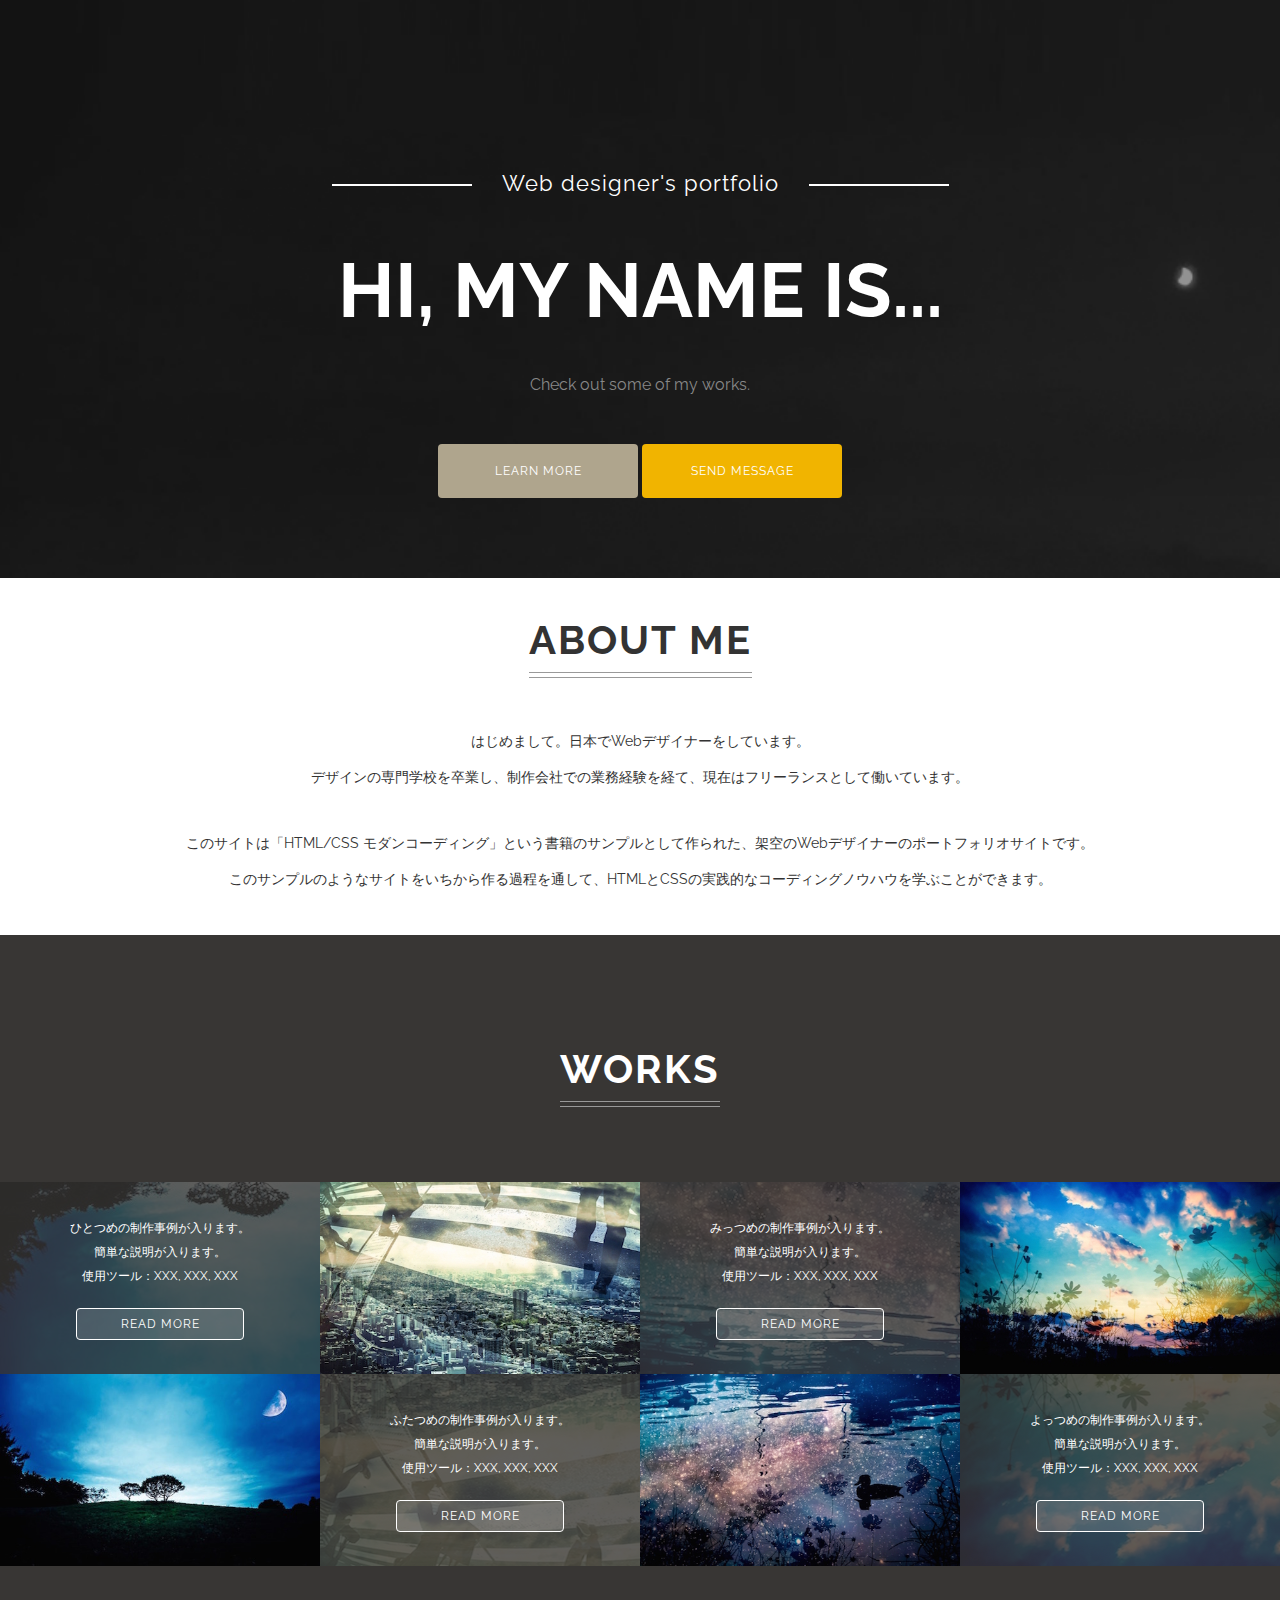
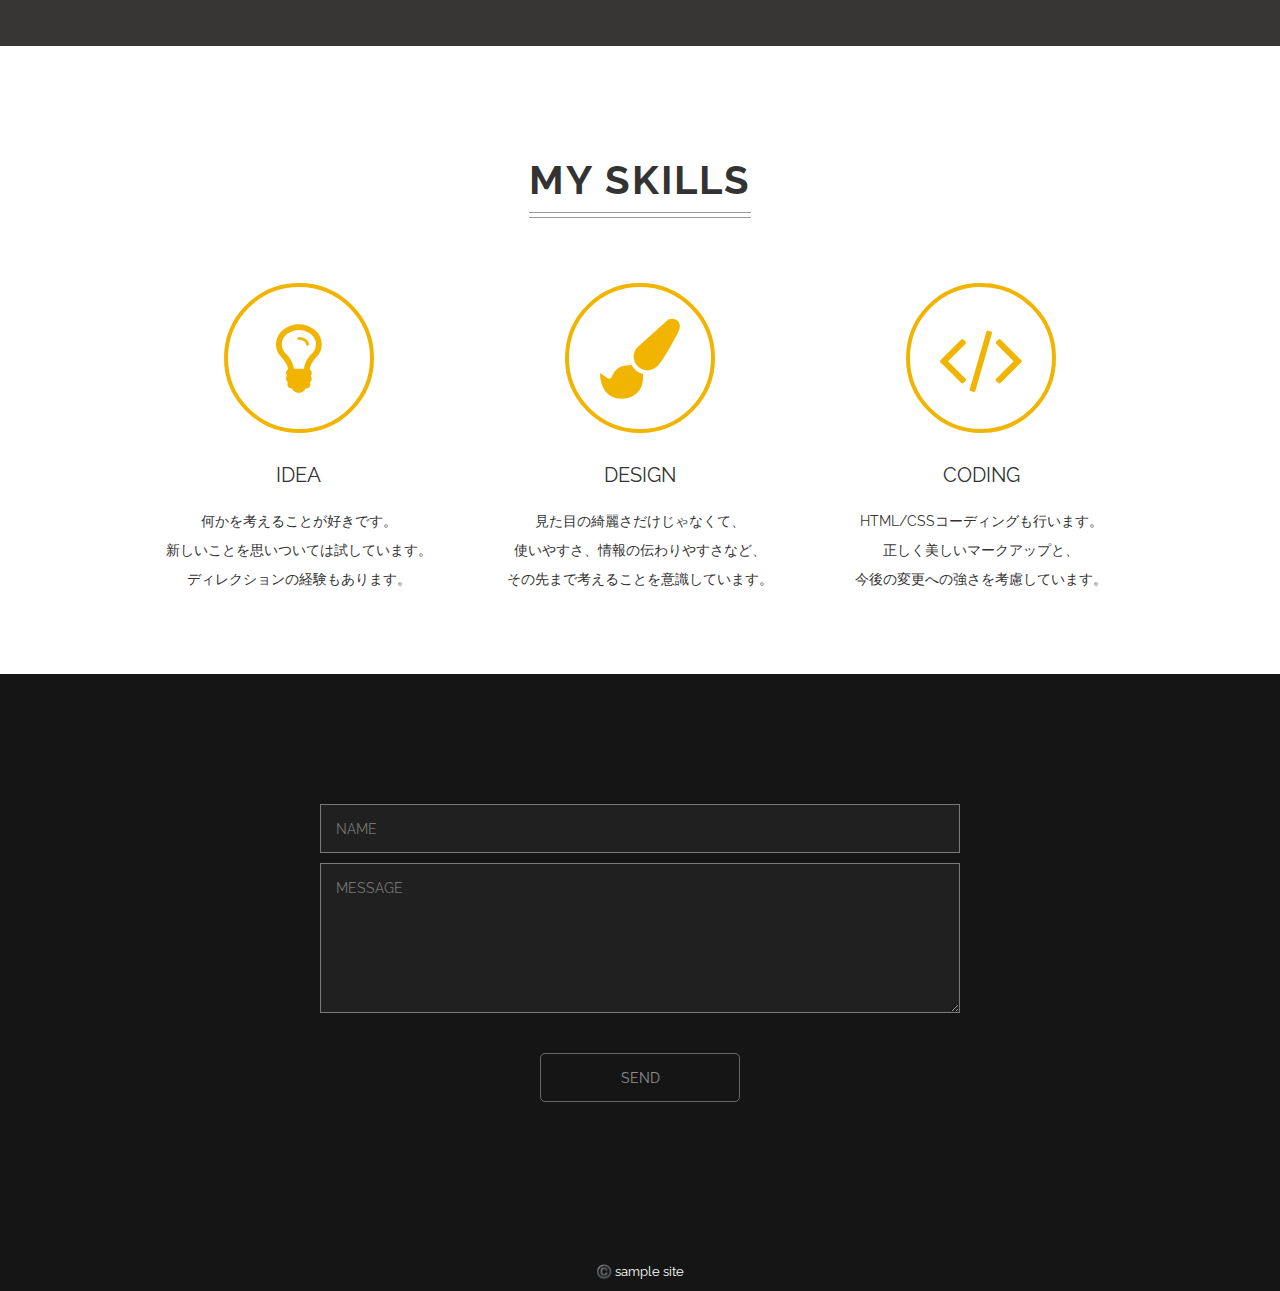
<file: mcoding/singlepage-layout/index.html>
<!DOCTYPE html>
<html lang="ja">
<head>
  <meta charset="utf-8">
  <meta name="viewport" content="width=device-width, initial-scale=1.0, minimum-scale=1.0">
  <title>シングルページレイアウト</title>
  <link href="https://fonts.googleapis.com/css?family=Raleway:400,700" rel="stylesheet">
  <link rel="stylesheet" href="http://maxcdn.bootstrapcdn.com/font-awesome/4.3.0/css/font-awesome.min.css">
  <link rel="stylesheet" href="css/normalize.css">
  <link rel="stylesheet" href="css/style.css">
</head>
<body>
  <header class="header">
    <p class="site-title-sub">Web designer's portfolio</p>
    <h1 class="site-title">HI, MY NAME IS...</h1>
    <p class="site-description">Check out some of my works.</p>
    <div class="buttons">
      <a class="button" href="#about">LEARN MORE</a>
      <a class="button button-showy" href="#contact">SEND MESSAGE</a>
    </div>
  </header>
  <section class="about" id="about">
    <h2 class="heading">ABOUT ME</h2>
    <p class="about-text">
      はじめまして。日本でWebデザイナーをしています。<br>
      デザインの専門学校を卒業し、制作会社での業務経験を経て、現在はフリーランスとして働いています。
    </p>
    <p class="about-text">
      このサイトは「HTML/CSS モダンコーディング」という書籍のサンプルとして作られた、架空のWebデザイナーのポートフォリオサイトです。<br>
      このサンプルのようなサイトをいちから作る過程を通して、HTMLとCSSの実践的なコーディングノウハウを学ぶことができます。
    </p>
  </section>
  <section class="works" id="works">
  <h2 class="heading">WORKS</h2>
  <div class="works-wrapper">
    <div class="work-box tree">
      <img class="work-image" src="images/tree.jpg" alt="制作事例1">
      <div class="work-description">
        <div class="work-description-inner">
          <p class="work-text">
            ひとつめの制作事例が入ります。<br>
            簡単な説明が入ります。<br>
            使用ツール：XXX, XXX, XXX<br>
            <a href="#" class="button button-ghost">READ MORE</a>
          </p>
        </div>
      </div>
    </div>
    <div class="work-box building">
      <img class="work-image" src="images/building.jpg" alt="制作事例2">
      <div class="work-description">
        <div class="work-description-inner">
          <p class="work-text">
            ふたつめの制作事例が入ります。<br>
            簡単な説明が入ります。<br>
            使用ツール：XXX, XXX, XXX<br>
            <a href="#" class="button button-ghost">READ MORE</a>
          </p>
        </div>
      </div>
    </div>
    <div class="work-box lake">
      <img class="work-image" src="images/lake.jpg" alt="制作事例3">
      <div class="work-description">
        <div class="work-description-inner">
          <p class="work-text">
            みっつめの制作事例が入ります。<br>
            簡単な説明が入ります。<br>
            使用ツール：XXX, XXX, XXX<br>
            <a href="#" class="button button-ghost">READ MORE</a>
          </p>
        </div>
      </div>
    </div>
    <div class="work-box sky">
      <img class="work-image" src="images/sky.jpg" alt="制作事例4">
      <div class="work-description">
        <div class="work-description-inner">
          <p class="work-text">
            よっつめの制作事例が入ります。<br>
            簡単な説明が入ります。<br>
            使用ツール：XXX, XXX, XXX<br>
            <a href="#" class="button button-ghost">READ MORE</a>
          </p>
        </div>
      </div>
    </div>
  </div>
  </section>
  <section class="skills" id="skills">
    <h2 class="heading">MY SKILLS</h2>
    <div class="skills-wrapper">
      <div class="skill-box">
        <i class="skill-icon fa fa-lightbulb-o"></i>
        <div class="skill-title">IDEA</div>
        <p class="skill-text">
          何かを考えることが好きです。<br>
          新しいことを思いついては試しています。<br>
          ディレクションの経験もあります。
        </p>
      </div>
      <div class="skill-box">
        <i class="skill-icon fa fa-paint-brush"></i>
        <div class="skill-title">DESIGN</div>
        <p class="skill-text">
          見た目の綺麗さだけじゃなくて、<br>
          使いやすさ、情報の伝わりやすさなど、<br>
          その先まで考えることを意識しています。
        </p>
      </div>
      <div class="skill-box">
        <i class="skill-icon fa fa-code"></i>
        <div class="skill-title">CODING</div>
        <p class="skill-text">
          HTML/CSSコーディングも行います。<br>
          正しく美しいマークアップと、<br>
          今後の変更への強さを考慮しています。
        </p>
      </div>
    </div>
  </section>
  <section class="contact" id="contact">
    <form class="contact-form">
      <input type="text" name="name" placeholder="NAME">
      <textarea name="message" placeholder="MESSAGE"></textarea>
      <input type="submit" value="SEND">
    </form>
    <script src="lib/placeholders.min.js"></script>
  </section>
  <footer class="footer" id="footer">
    ©️ sample site
  </footer>
</body>
</html>
</file>
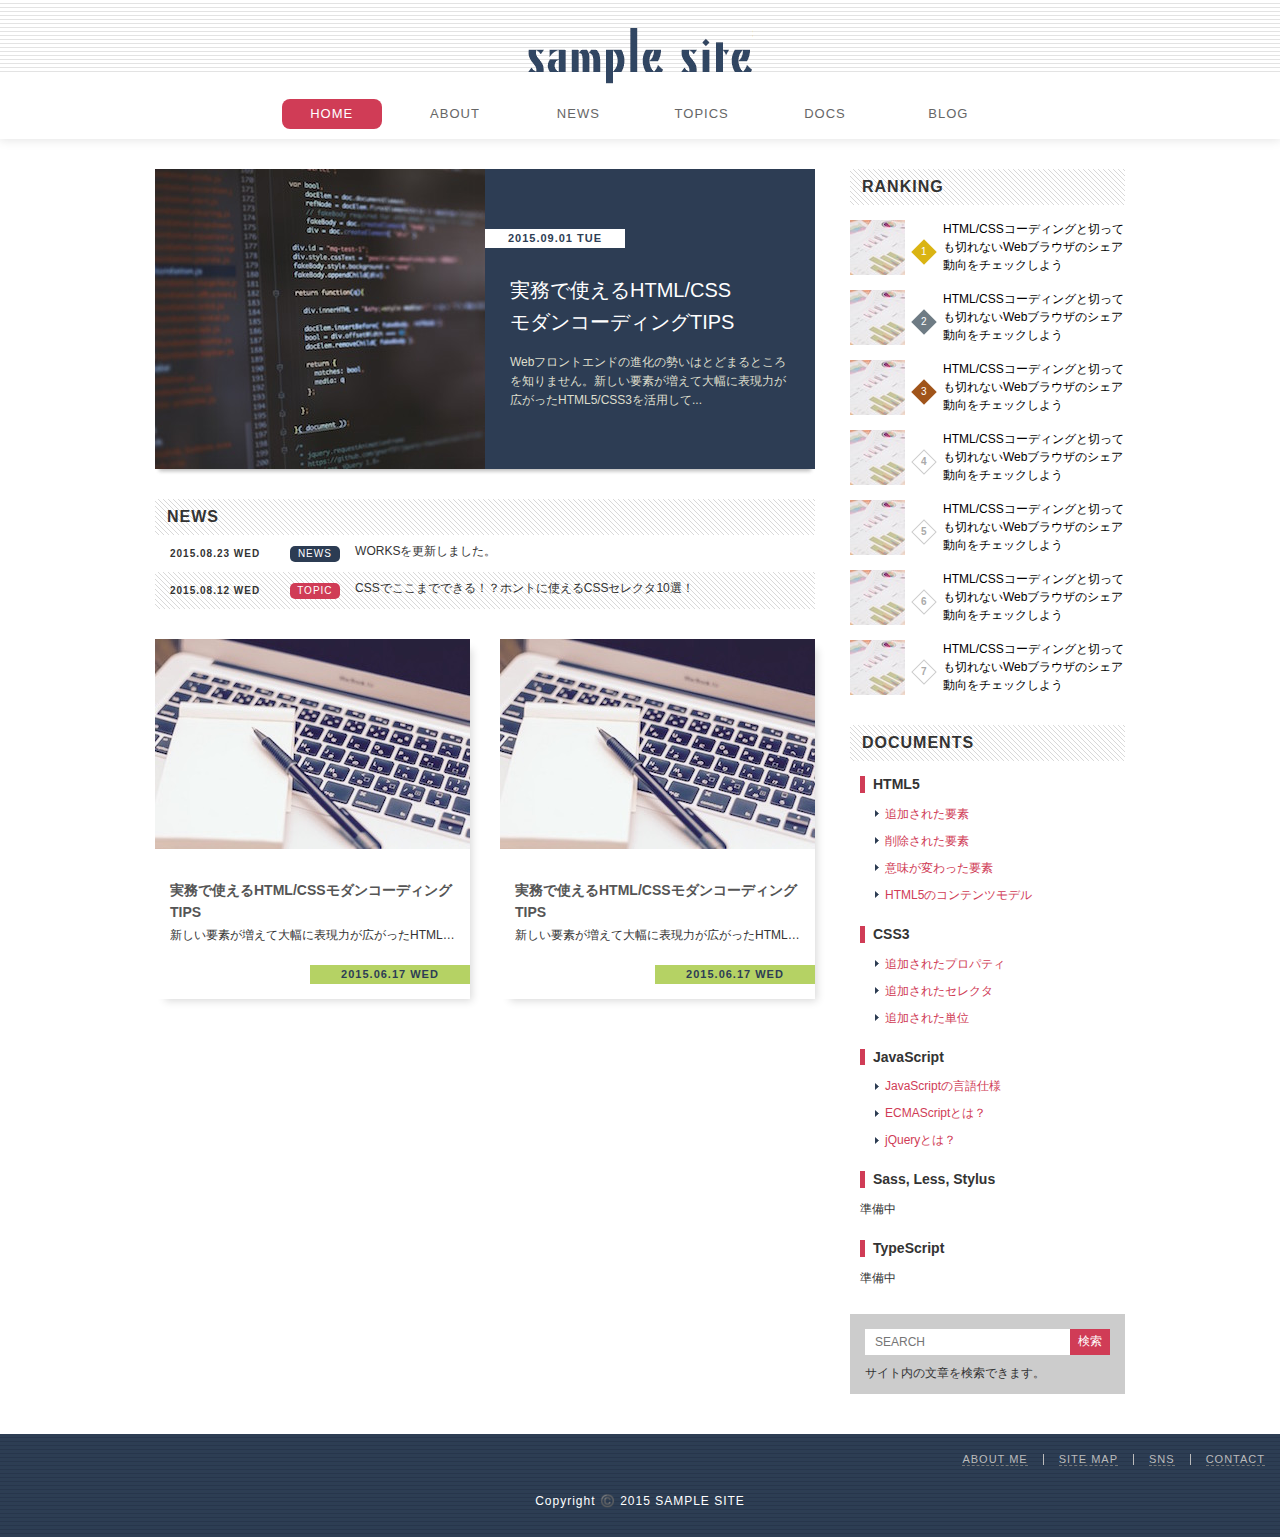
<file: mcoding/standard-layout/index.html>
<!DOCTYPE html>
<html lang="ja">

<head>
  <meta charset="utf-8">
  <title>スタンダードレイアウト</title>
  <link rel="stylesheet" href="css/reset.css">
  <link rel="stylesheet" href="css/style.css">
</head>

<body>
  <header class="header">
    <h1 class="logo">
      <a href="/">SAMPLE SITE</a>
    </h1>
    <nav class="global-nav">
      <ui>
        <li class="nav-item active"><a href='#'>HOME</a></li>
        <li class="nav-item"><a href='#'>ABOUT</a></li>
        <li class="nav-item"><a href='#'>NEWS</a></li>
        <li class="nav-item"><a href='#'>TOPICS</a></li>
        <li class="nav-item"><a href='#'>DOCS</a></li>
        <li class="nav-item"><a href='#'>BLOG</a></li>
      </ui>
    </nav>
  </header>
  <div class="wrapper clearfix">
    <main class="main">
      <section class="hot-topic">
        <h2 class="hidden">HOT TOPIC</h2>
        <a href="#" class="hot-topic clearfix">
          <img class="image" src="./images/hot-topic.jpg" alt="コーディング画面">
          <div class="content">
            <h3 class="title">実務で使えるHTML/CSS<br>モダンコーディングTIPS</h3>
            <p class="desc">Webフロントエンドの進化の勢いはとどまるところを知りません。新しい要素が増えて大幅に表現力が広がったHTML5/CSS3を活用して...</p>
            <time class="date" datetime="2015-09-01">2015.09.01 TUE</time>
          </div>
        </a>
      </section>
      <section class="news">
        <h2 class="heading">NEWS</h2>
        <ul class="scroll-list">
          <li class="scroll-item">
            <a href="#">
              <time class="date" datetime="2015-08-23">2015.08.23 WED</time>
              <span class="category news">NEWS</span>
              <span class="title">WORKSを更新しました。</span>
            </a>
          </li>
          <li class="scroll-item">
            <a href="#">
              <time class="date" datetime="2015-08-12">2015.08.12 WED</time>
              <span class="category">TOPIC</span>
              <span class="title">CSSでここまでできる！？ホントに使えるCSSセレクタ10選！</span>
            </a>
          </li>
        </ul>
      </section>
      <section class="articles">
        <h2 class="hidden">ARTICLES</h2>
        <div class="clearfix">
          <a href="#" class="article-box">
            <h3 class="title">実務で使えるHTML/CSSモダンコーディングTIPS</h3>
            <p class="desc">新しい要素が増えて大幅に表現力が広がったHTML5/CSS3を活用し、モダンなコーディングにチャレンジしましょう！</p>
            <time class="date" datetime="2015-06-17">2015.06.17 WED</time>
            <img class="image" src="./images/article.jpg" alt="コーディング画面">
          </a>
          <a href="#" class="article-box">
            <h3 class="title">実務で使えるHTML/CSSモダンコーディングTIPS</h3>
            <p class="desc">新しい要素が増えて大幅に表現力が広がったHTML5/CSS3を活用し、モダンなコーディングにチャレンジしましょう！</p>
            <time class="date" datetime="2015-06-17">2015.06.17 WED</time>
            <img class="image" src="./images/article.jpg" alt="コーディング画面">
          </a>
        </div>
      </section>
    </main>
    <div class="sidemenu">
      <h2 class="heading">RANKING</h2>
      <ol class="ranking">
        <li class="ranking-item">
          <a href="#">
            <img class="image" src="./images/ranking.jpg" alt="グラフの画像">
            <span class="order"></span>
            <p class="text">HTML/CSSコーディングと切っても切れないWebブラウザのシェア動向をチェックしよう</p>
          </a>
        </li>
        <li class="ranking-item">
          <a href="#">
            <img class="image" src="./images/ranking.jpg" alt="グラフの画像">
            <span class="order"></span>
            <p class="text">HTML/CSSコーディングと切っても切れないWebブラウザのシェア動向をチェックしよう</p>
          </a>
        </li>
        <li class="ranking-item">
          <a href="#">
            <img class="image" src="./images/ranking.jpg" alt="グラフの画像">
            <span class="order"></span>
            <p class="text">HTML/CSSコーディングと切っても切れないWebブラウザのシェア動向をチェックしよう</p>
          </a>
        </li>
        <li class="ranking-item">
          <a href="#">
            <img class="image" src="./images/ranking.jpg" alt="グラフの画像">
            <span class="order"></span>
            <p class="text">HTML/CSSコーディングと切っても切れないWebブラウザのシェア動向をチェックしよう</p>
          </a>
        </li>
        <li class="ranking-item">
          <a href="#">
            <img class="image" src="./images/ranking.jpg" alt="グラフの画像">
            <span class="order"></span>
            <p class="text">HTML/CSSコーディングと切っても切れないWebブラウザのシェア動向をチェックしよう</p>
          </a>
        </li>
        <li class="ranking-item">
          <a href="#">
            <img class="image" src="./images/ranking.jpg" alt="グラフの画像">
            <span class="order"></span>
            <p class="text">HTML/CSSコーディングと切っても切れないWebブラウザのシェア動向をチェックしよう</p>
          </a>
        </li>
        <li class="ranking-item">
          <a href="#">
            <img class="image" src="./images/ranking.jpg" alt="グラフの画像">
            <span class="order"></span>
            <p class="text">HTML/CSSコーディングと切っても切れないWebブラウザのシェア動向をチェックしよう</p>
          </a>
        </li>
      </ol>
      <h2 class="heading">DOCUMENTS</h2>
      <ul class="documents">
        <li>
          <h3 class="title">HTML5</h3>
          <ul>
            <li><a href="#">追加された要素</a></li>
            <li><a href="#">削除された要素</a></li>
            <li><a href="#">意味が変わった要素</a></li>
            <li><a href="#">HTML5のコンテンツモデル</a></li>
          </ul>
        </li>
        <li>
          <h3 class="title">CSS3</h3>
          <ul>
            <li><a href="#">追加されたプロパティ</a></li>
            <li><a href="#">追加されたセレクタ</a></li>
            <li><a href="#">追加された単位</a></li>
          </ul>
        </li>
        <li>
          <h3 class="title">JavaScript</h3>
          <ul>
            <li><a href="#">JavaScriptの言語仕様</a></li>
            <li><a href="#">ECMAScriptとは？</a></li>
            <li><a href="#">jQueryとは？</a></li>
          </ul>
        </li>
        <li>
          <h3 class="title">Sass, Less, Stylus</h3>
          <p>準備中</p>
        </li>
        <li>
          <h3 class="title">TypeScript</h3>
          <p>準備中</p>
        </li>
      </ul>
      <h2 class="hidden">SEARCH</h2>
      <form class="search-box">
        <input class="search-input" type="text" name="search" placeholder="SEARCH">
        <input class="search-button" type="submit" value="検索">
        <p class="text">サイト内の文章を検索できます。</p>
      </form>
    </div>
  </div>
  <footer class="footer">
    <ul class="horizontal-list">
      <li class="horizontal-item"><a href="#">ABOUT ME</a></li>
      <li class="horizontal-item"><a href="#">SITE MAP</a></li>
      <li class="horizontal-item"><a href="#">SNS</a></li>
      <li class="horizontal-item"><a href="#">CONTACT</a></li>
    </ul>
    <p class="copyright">Copyright ©️ 2015 SAMPLE SITE</p>
  </footer>
</body>

</html>
</file>
<file: mcoding/singlepage-layout/css/style.css>
@charset "UTF-8";

html {
  font-size: 62.5%;
}

*, *::before, *::after {
  box-sizing: border-box;
}

body {
  background: #151515 url('../images/bg.png') no-repeat fixed left bottom;
  background-size: cover;
  color: #fff;
  text-align: center;
  font-size: 1.44rem;
  font-family: Raleway, "Hiragino Kaku Gothic ProN", Meiryo, sans-serif;
}

.header {
  padding: 170px 30px 80px;
}

.site-title-sub {
  margin: 0 0 30px;
  letter-spacing: 1px;
  font-size: 2.2rem;
}

.site-title-sub::after,
.site-title-sub::before {
  content: '';
  display: inline-block;
  width: 140px;
  height: 2px;
  margin: 0 30px;
  background-color: #fff;
  vertical-align: middle;
}

.site-title {
  margin: 50px 0 40px;
  font-size: 7.6rem;
}

.site-description {
  margin-bottom: 50px;
  color: #888;
  font-size: 1.6rem;
}

.button {
  display: inline-block;
  width: 200px;
  padding: 20px;
  border-radius: 4px;
  background-color: #afa58d;
  color: #fff;
  text-decoration: none;
  letter-spacing: 1px;
  font-size: 1.2rem;
}

.button:hover {
  opacity: 0.9;
}

.button-showy {
  background-color: #f1b400;
}

.about {
  padding: 8px 30px;
  background-color: #fff;
  color: #333;
}

.heading {
  position: relative;
  display: inline-block;
  margin: 30px 0 15px;
  padding-bottom: 15px;
  letter-spacing: 2px;
  font-size: 4rem;
}

.heading::before,
.heading::after {
  content: '';
  position: absolute;
  right: 0;
  bottom: 0;
  left: 0;
  border-bottom: 1px solid #999;
}

.heading::before {
  bottom: 5px;
}

.about-text {
  margin: 30px 0;
  line-height: 2.5;
}

.works {
  background-color: #383634;
  padding: 80px 0;
}

.works-wrapper {
  display: table;
  width: 100%;
  margin-top: 60px;
  table-layout: fixed;
}

.work-box {
  position: relative;
  display: table-cell;
}

.work-box::after {
  content: '';
  position: absolute;
  top: 50%;
  left: 0;
  width: 100%;
  height: 50%;
  background:  no-repeat;
  opacity: 0.2;
  transform: scaleY(-1);
}

.work-image {
  display: block;
  width: 100%;
  margin: 0 0 60%;
}

.work-description {
  position: absolute;
  top: 50%;
  left: 0;
  z-index: 1;
  width: 100%;
  height: 50%;
  overflow-y: auto;
}

.work-description-inner {
  display: table;
  width: 100%;
  height: 100%;
  padding: 20px;
}

.work-text {
  display: table-cell;
  vertical-align: middle;
  font-size: 1.2rem;
  line-height: 2;
}

.work-text .button {
  width: 60%;
  margin-top: 20px;
  padding: 3px;
}

.button-ghost {
  border: 1px solid #fff;
  background-color: rgba(255, 255, 255, 0.15);
}

.work-box.tree::after {
  background-image: url('../images/tree.jpg');
}

.work-box.building::after {
  background-image: url('../images/building.jpg');
}

.work-box.lake::after {
  background-image: url('../images/lake.jpg');
}

.work-box.sky::after {
  background-image: url('../images/sky.jpg');
}

.work-box:nth-child(odd) .work-image {
  margin: 60% 0 0;
}

.work-box:nth-child(odd) .work-description,
.work-box:nth-child(odd)::after {
  top: 0;
}

/*-- skills --*/

.skills {
  padding: 80px 0;
  background-color: #fff;
  color: #333;
}

.skills-wrapper {
  display: table;
  width: 80%;
  margin: 50px auto 0;
  table-layout: fixed;
}

.skill-box {
  display: table-cell;
}

.skill-icon {
  width: 150px;
  height: 150px;
  margin-bottom: 30px;
  border: 4px solid;
  border-radius: 50%;
  color: #f1b400;
  font-size: 8rem;
  line-height: 142px;
}

.skill-title {
  margin: 0 20px 20px;
  font-size: 2rem;
}

.skill-text {
  margin: 0 20px;
  line-height: 2;
}

/*-- contact --*/

.contact {
  padding: 80px 0 150px;
}

.contact-form {
  width: 50%;
  margin: 50px auto 0;
}

.contact-form input[type=text],
.contact-form textarea {
  display: block;
  width: 100%;
  margin-bottom: 10px;
  padding: 15px;
  outline: none;
  border: 1px solid rgba(255, 255, 255, 0.4);
  border-radius: 0;
  background-color: rgba(255, 255, 255, 0.05);
  color: #fff;
}

.contact-form textarea {
  height: 150px;
}

.contact-form input[type=submit] {
  display: block;
  width: 200px;
  margin: 40px auto 0;
  padding: 15px;
  border: 1px solid rgba(225, 225, 225, 0.4);
  border-radius: 5px;
  background-color: transparent;
  color: rgba(225, 225, 225, 0.6);
  cursor: pointer;
}

.contact-form input[type=submit]:hover {
  border-color: rgba(225, 225, 225, 0.05);
}

.contact-form input[type=text]:focus,
.contact-form textarea:focus {
  box-shadow: 0 0 8px rgba(225, 225, 225, 0.5) inset;
}

/*-- footer --*/

.footer {
  padding: 12px 0;
  font-size: 1.3rem;
}

/*-- fot phones --*/

@media (max-width: 1024px) {
  body {
    background-image: none;
  }

  .contact-form {
    width: 80%;
  }

  .contact {
    padding-bottom: 80px;
  }

}

@media (max-width: 768px) {

  .site-title-sub::after,
  .site-title-sub::before {
    display: block;
    width: 80%;
    margin: 10px auto;
  }

  .site-title-sub {
    font-size: 1.7rem;
  }

  .site-title {
    margin-top: 35px;
    font-size: 5rem;
  }

  .header {
    padding-top: 60px;
  }

  .button:hover {
    opacity: 1;
  }

  .heading {
    font-size: 2.5rem;
  }

  .body {
    font-size: 1.3rem;
  }

  /*-- about me --*/

  .about-text {
    line-height: 1.8;
  }

  /*-- works --*/

  .works-wrapper,
  .work-box {
    display: block;
  }

  .work-image {
    display: none;
  }

  .work-description {
    position: relative;
  }

  .work-box::after {
    top: 0;
    height: 100%;
    background-size: cover;
    transition: none;
  }

  /*-- skill --*/
  .skills-wrapper,
  .skill-box {
    display: block;
  }

  .skill-icon {
    width: 100px;
    height: 100px;
    font-size: 5rem;
    line-height: 92px;
  }

  .skill-box {
    margin: 40px auto;
  }

  .skill-text {
    margin: 0;
  }

}
</file>
<file: mcoding/standard-layout/css/style.css>
@charset "UTF-8";

html {
  font-size: 62.5%;
}

body {
  color: #333;
  font-size: 1.2rem;
  font-family: "Hiragino Kaku Gothic ProN", Meiyo, sans-serif;
}

*, *::before, *::after {
  box-sizing: border-box;
}

a:link, a:visited, a:hover, a:active {
  color: #d03c56;
  text-decoration: none;
}

/* -- header -- */
.header {
  width: 100%;
  padding: 28px 0 10px;
  background: url('../images/bg-header.gif') repeat-x;
  box-shadow: 0 0 10px 1px #e3e3e3;
}

.logo {
  width: 225px;
  height: 56px;
  margin: 0 auto;
  background: url('../images/logo.png') no-repeat;
  overflow: hidden;
  text-indent: 100%;
  white-space: nowrap;
}

.logo a {
  display: block;
  width: 100%;
  height: 100%;
}

.global-nav {
  margin-top: 15px;
  text-align: center;
}

.global-nav .nav-item {
  display: inline-block;
  margin: 0 10px;
}

.global-nav .nav-item a {
  display: inline-block;
  width: 100px;
  height: 30px;
  line-height: 30px;
  text-align: center;
  border-radius: 8px;
  color: #666;
  font-size: 1.3rem;
  letter-spacing: 1px;
  transition: 0.15s;
}

.global-nav .nav-item.active a,
.global-nav .nav-item a:hover {
  background-color: #d03c56;
  color: #fff;
}

/* -- -- */
.wrapper {
  width: 970px;
  margin: 30px auto 40px;
}

/* -- main -- */

.main {
  display: block;
  float: left;
  width: 660px;
}

/* -- hot topic -- */

.hot-topic {
  display: block;
  height: 300px;
  margin-bottom: 30px;
  box-shadow: 0 6px 4px -4px rgba(0, 0, 0, 0.15);
  transition: opacity 0.15s;
}

.hot-topic:hover {
  opacity: 0.85;
}

.hot-topic .image {
  float: left;
  width: 50%;
  height: 100%;
}

.hot-topic .content {
  position:relative;
  float: left;
  width: 50%;
  height: 100%;
  padding: 105px 25px 0;
  background-color: #2d3d54;
  line-height:1.6;
}

.hot-topic .title {
  margin-bottom: 15px;
  color: #fff;
  font-weight: normal;
  font-size: 2.0rem;
}

.hot-topic .desc {
  color: #ddc;
}

.hot-topic .date {
  position: absolute;
  top: 60px;
  left: 0;
  width: 140px;
  padding: 4px;
  background-color: #fff;
  color: #2d3d54;
  text-align: center;
  letter-spacing: 1px;
  font-weight: bold;
  font-size: 1.1rem;
  line-height: 1;
}

/* -- -- */

/* -- news -- */

.scroll-list {
  max-height: 220px;
  overflow-y: auto;
  margin-bottom: 30px;
  list-style-type: none;
}

.scroll-list .scroll-item a {
  display: block;
  padding: 10px 15px;
  color: #333;
  font-size: 0;
  transition: background-color 0.1s;
}

.scroll-list .scroll-item:nth-of-type(even) a {
  background: url('../images/bg-slash.gif');
}

.scroll-list .scroll-item a:hover {
  background-color: #fafaf8;
}

.scroll-list .date {
  display: inline-block;
  width: 19%;
  letter-spacing: 1px;
  font-weight: bold;
  font-size: 1.0rem;
}

.scroll-list .category {
  display: inline-block;
  width: 8%;
  border-radius: 5px;
  background-color: #d03c56;
  color: #fff;
  text-align: center;
  letter-spacing: 1px;
  font-size: 1.0rem;
  line-height: 16px;
}

.scroll-list .category.news {
  background-color: #2c3c53;
}

.scroll-list .title {
  display: inline-block;
  width: 73%;
  padding-left: 15px;
  overflow: hidden;
  text-overflow: ellipsis;
  white-space: nowrap;
  font-size: 1.2rem;
}

/* -- -- */

/* -- articles -- */

.article-box {
  position: relative;
  display: block;
  width: 315px;
  height: 360px;
  margin-bottom: 30px;
  padding: 210px 15px 0;
  box-shadow:  6px 6px 8px -4px rgba(0,0,0,0.15);
  transition: opacity 0.15s;
}

.article-box:hover {
  opacity: 0.8;
}

.article-box:nth-of-type(odd) {
  float: left;
}

.article-box:nth-of-type(even) {
  float: right;
}

.article-box .title {
  margin-top: 30px;
  color: #555;
  font-size: 1.4rem;
  line-height: 1.6;
}

.article-box .desc {
  margin-top: 5px;
  color: #333;
  overflow: hidden;
  text-overflow: ellipsis;
  white-space: nowrap;
}

.article-box .date {
  position: absolute;
  right: 0;
  bottom: 15px;
  display: block;
  width: 160px;
  padding: 4px;
  background-color: #b5d264;
  color: #2d3d54;
  text-align: center;
  letter-spacing: 1px;
  font-weight: bold;
  font-size: 1.1rem;
}

.article-box .image {
  position: absolute;
  top: 0;
  left: 0;
  width: 100%;
}

/* -- -- */

/* -- sidemenu -- */

.sidemenu {
  float: right;
  width: 275px;
}

/* -- ranking -- */

.ranking {
  margin-bottom: 30px;
  list-style-type: none;
  counter-reset: ranking;
}

.ranking .ranking-item {
  margin-top: 15px;
}

.ranking .ranking-item a {
  display: block;
  font-size: 0;
  transition: opacity 0.15s;
}

.ranking .ranking-item a:hover {
  opacity: 0.8;
}

.ranking .image {
  width: 55px;
  height: 55px;
}

.ranking .text {
  display: inline-block;
  width: 182px;
  color: #000;
  vertical-align: top;
  font-size: 1.2rem;
  line-height: 1.5;
}

.ranking .order {
  display: inline-block;
  width: 18px;
  height: 18px;
  margin: 0 10px;
  border: 1px solid #ccc;
  color: #aaa;
  vertical-align: 20px;
  text-align: center;
  font-weight: bold;
  line-height: 16px;
  -webkit-transform: rotate(45deg);
  -ms-transform: rotate(45deg);
  transform: rotate(45deg);
}

.ranking .ranking-item:nth-of-type(1) .order ,
.ranking .ranking-item:nth-of-type(2) .order ,
.ranking .ranking-item:nth-of-type(3) .order {
  border: none;
  color: #fff;
  font-weight: normal;
  line-height: 18px;
}

.ranking .ranking-item:nth-of-type(1) .order {
  background-color: #dab413;
}

.ranking .ranking-item:nth-of-type(2) .order {
  background-color: #6e7b84;
}

.ranking .ranking-item:nth-of-type(3) .order {
  background-color: #a0541a;
}

.ranking .order::before {
  content: counter(ranking);
  counter-increment: ranking;
  display: inline-block;
  font-size: 1.0rem;
  -webkit-transform: remote(-45deg);
  -ms-transform: rotate(-45deg);
  transform: rotate(-45deg);
}

/* -- -- */

/* -- documents -- */

.documents {
  margin: 10px 10px 30px;
}

.documents,
.documents ul {
  list-style-type: none;
}

.documents > li .title {
  margin: 15px 0;
  padding-left: 8px;
  border-left: 5px solid #d03c56;
  font-size: 1.4rem;
  line-height: 1.2;
}

.documents > li + li {
  margin-top: 25px
}

.documents > li ul {
  margin: 15px;
}

.documents > li ul > li {
  margin-bottom: 15px;
  padding-left: 10px;
  background: url('../images/arrow.gif') no-repeat left center;
}

.documents a:hover {
  text-decoration: underline;
}

/* -- -- */

/* -- search -- */

.search-box {
  margin-top: 30px;
  padding: 15px;
  background-color: #ccc;
  font-size: 0;
}

.search-box > * {
  font-size: 1.2rem;
}

.search-box .search-input {
  width: 205px;
  height: 26px;
  padding: 0 10px;
  border: none;
}

.search-box .search-button {
  width: 40px;
  height: 26px;
  border: none;
  background-color: #d03c56;
  color: #fff;
  cursor: pointer;
}

.search-box .text {
  margin-top: 12px;
}

/* -- -- */

/* -- -- */

/* -- footer -- */

.footer {
  width: 100%;
  padding: 20px 0 30px;
  background: #2d3d54 url('../images/bg-footer.gif');
  color: #fff;
}

.horizontal-list {
  width: 100%;
  margin: 0 auto;
  text-align: right;
  font-size: 0;
}

.horizontal-list .horizontal-item {
  display: inline-block;
  padding: 0 15px;
  letter-spacing: 1px;
}

.horizontal-list .horizontal-item + .horizontal-item {
  border-left: 1px solid #bbb;
}

.horizontal-list .horizontal-item a {
  border-bottom: 1px dashed #777;
  color: #bbb;
  font-size: 1.1rem;
  transition: color 0.15s;
}

.horizontal-list .horizontal-item a:hover {
  color: #ddd;
}

.copyright {
  margin-top: 30px;
  text-align: center;
  letter-spacing: 1px;
}

/* -- -- */

.clearfix::after {
  content: '';
  display: block;
  clear: both;
}

.hidden {
  display: none;
}

.heading {
  padding: 10px 12px;
  background: url('../images/bg-slash.gif');
  letter-spacing: 1px;
  font-size: 1.6rem;
}
</file>
